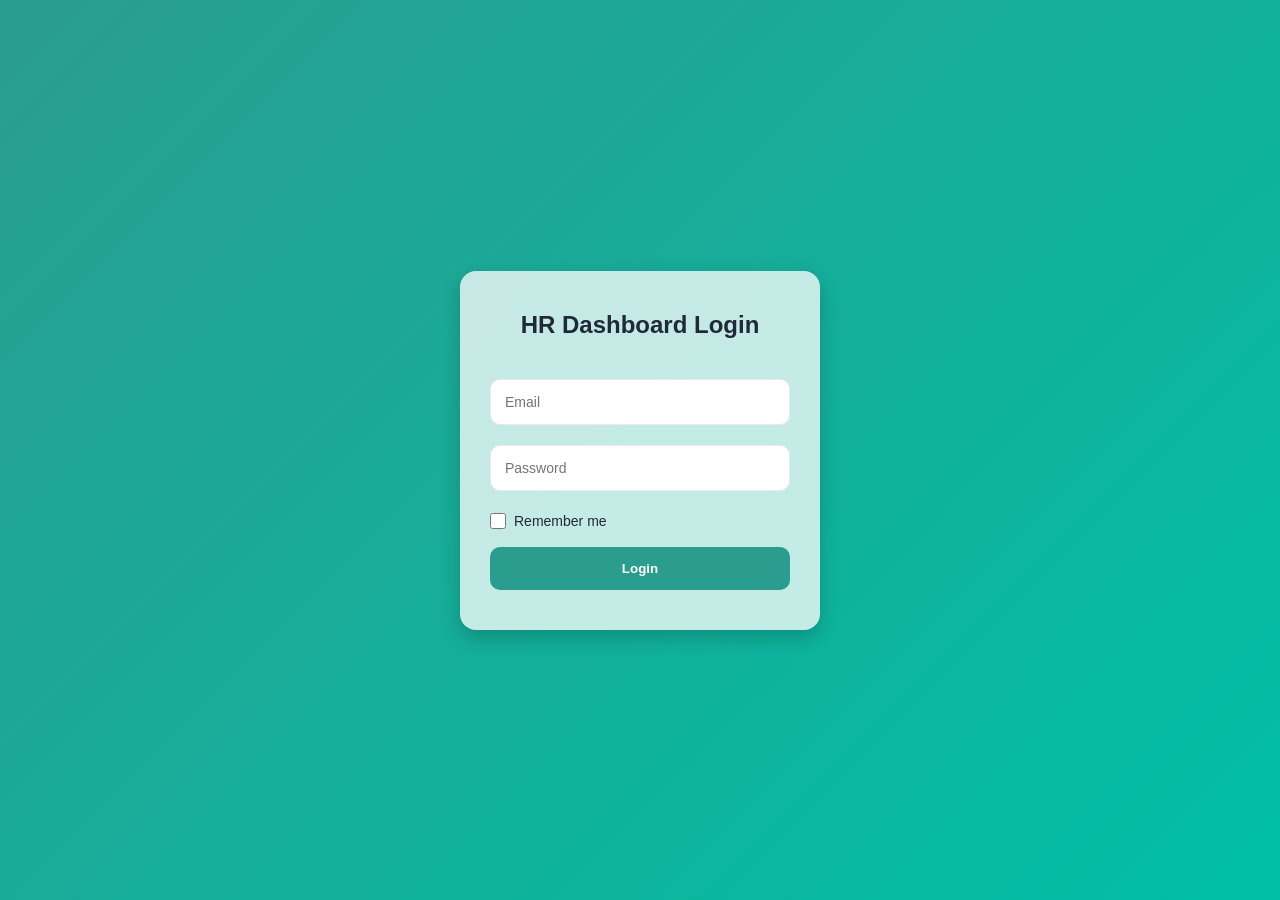
<file: public/index.html>
<!DOCTYPE html>
<html lang="en">
<head>
  <meta charset="UTF-8" />
  <title>HR Dashboard Login</title>
  <meta name="viewport" content="width=device-width, initial-scale=1.0" />
  <link rel="stylesheet" href="css/style.css" />

  <style>
    body {
      margin: 0;
      font-family: 'Trebuchet MS', sans-serif;
      display: flex;
      justify-content: center;
      align-items: center;
      height: 100vh;
      background: linear-gradient(135deg, #2a9d8f, #00bfa5);
      color: var(--text);
      overflow: hidden;
    }

    .login-card {
      background: var(--surface);
      padding: 40px 30px;
      border-radius: 16px;
      box-shadow: 0 8px 20px rgba(0,0,0,0.2);
      width: 360px;
      text-align: center;
      opacity: 0;
      transform: translateY(-30px);
      transition: all 0.6s ease;
    }

    .login-card.active {
      opacity: 1;
      transform: translateY(0);
    }

    .login-card h2 {
      margin-bottom: 30px;
      font-weight: 600;
      color: var(--text);
    }

    .login-card input[type="email"],
    .login-card input[type="password"] {
      width: 100%;
      padding: 14px;
      margin: 10px 0;
      border-radius: 10px;
      border: 1px solid var(--border);
      background: var(--surface-solid);
      color: var(--text);
      font-size: 14px;
      transition: border-color 0.2s;
    }

    .login-card input:focus {
      border-color: #2a9d8f;
      outline: none;
    }

    .login-card .btn {
      width: 100%;
      padding: 14px;
      border: none;
      border-radius: 10px;
      background: #2a9d8f;
      color: #fff;
      font-weight: 600;
      margin-top: 18px;
      cursor: pointer;
      transition: background 0.3s;
    }

    .login-card .btn:hover {
      background: #21867a;
    }

    /* ✅ FIXED REMEMBER ME ALIGNMENT */
    .remember {
      display: flex;
      align-items: center;
      gap: 8px;
      margin-top: 12px;
      font-size: 14px;
      cursor: pointer;
      user-select: none;
    }

    .remember input[type="checkbox"] {
      width: 16px;
      height: 16px;
      cursor: pointer;
    }

    .remember label {
      cursor: pointer;
      line-height: 1;
    }

    .login-card .error {
      color: #ef4444;
      font-size: 14px;
      margin-top: 10px;
      display: none;
    }

    @media(max-width: 400px){
      .login-card {
        width: 90%;
        padding: 30px 20px;
      }
    }
  </style>
</head>
<body>

  <div class="login-card" id="loginCard">
    <h2>HR Dashboard Login</h2>

    <input type="email" id="email" placeholder="Email" />
    <input type="password" id="password" placeholder="Password" />

    <!-- ✅ FIXED MARKUP -->
    <div class="remember">
      <input type="checkbox" id="remember" />
      <label for="remember">Remember me</label>
    </div>

    <button class="btn" id="loginBtn">Login</button>
    <div class="error" id="errorMsg">Please enter email and password!</div>
  </div>

  <script>
    function getCookie(name) {
      const value = `; ${document.cookie}`;
      const parts = value.split(`; ${name}=`);
      if (parts.length === 2) return parts.pop().split(';').shift();
    }

    if (getCookie('token')) {
      window.location.href = 'dashboard.html';
    }
  </script>

  <script src="js/ui.js"></script>

  <script>
    const card = document.getElementById('loginCard');
    setTimeout(() => card.classList.add('active'), 100);

    const loginBtn = document.getElementById('loginBtn');
    const emailInput = document.getElementById('email');
    const passwordInput = document.getElementById('password');
    const errorMsg = document.getElementById('errorMsg');

    loginBtn.addEventListener('click', async () => {
      const email = emailInput.value.trim();
      const password = passwordInput.value.trim();

      if (!email || !password) {
        errorMsg.textContent = 'Please enter email and password!';
        errorMsg.style.display = 'block';
        return;
      }

      try {
        const res = await fetch('/api/login', {
          method: 'POST',
          headers: { 'Content-Type': 'application/json' },
          body: JSON.stringify({ email, password })
        });

        const data = await res.json();

        if (res.status === 200) {
          errorMsg.style.display = 'none';
          window.location.href = '/dashboard';
        } else {
          errorMsg.textContent = data.message;
          errorMsg.style.display = 'block';
        }
      } catch (err) {
        errorMsg.textContent = 'Server error. Try again.';
        errorMsg.style.display = 'block';
      }
    });
  </script>
</body>
</html>
</file>
<file: public/css/style.css>
:root {
  --primary: #2a9d8f;
  --primary-soft: rgba(42, 157, 143, 0.15);
  --bg: #f5f7fb;
  --surface: rgba(255, 255, 255, 0.75);
  --surface-solid: #ffffff;
  --text: #1f2937;
  --text-muted: #6b7280;
  --border: rgba(0, 0, 0, 0.08);
  --success: #22c55e;
  --warning: #f59e0b;
  --danger: #ef4444;
  --info: #3b82f6;
  --radius: 14px;
  --radius-sm: 10px;
  --shadow-soft: 0 10px 30px rgba(0,0,0,0.08);
  --shadow-hover: 0 18px 40px rgba(0,0,0,0.12);
  --blur: blur(14px);
}

[data-theme="dark"] {
  --bg: #0f172a;
  --surface: rgba(30, 41, 59, 0.65);
  --surface-solid: #1e293b;
  --text: #e5e7eb;
  --text-muted: #94a3b8;
  --border: rgba(255, 255, 255, 0.08);
}

* {
  margin: 0;
  padding: 0;
  box-sizing: border-box;
}

body {
  font-family: 'Trebuchet MS', 'Segoe UI', Arial, sans-serif;
  background: var(--bg);
  color: var(--text);
  min-height: 100vh;
  overflow-x: hidden;
}

.app {
  display: flex;
  min-height: 100vh;
}

.sidebar {
  width: 260px;
  background: var(--surface-solid);
  border-right: 1px solid var(--border);
  padding: 24px 18px;
  position: fixed;
  top: 0;
  left: 0;
  height: 100vh;
  z-index: 1001;
  transition: left 0.25s ease;
}

.sidebar h2 {
  color: var(--primary);
  margin-bottom: 30px;
}

.sidebar a,
.sidebar button {
  display: flex;
  align-items: center;
  gap: 12px;
  padding: 12px 14px;
  margin-bottom: 6px;
  border-radius: var(--radius-sm);
  text-decoration: none;
  color: var(--text-muted);
  background: none;
  border: none;
  cursor: pointer;
  font-size: 14px;
  width: 100%;
  text-align: left;
  transition: all 0.25s ease;
}

.sidebar a:hover,
.sidebar a.active,
.sidebar button:hover {
  background: var(--primary-soft);
  color: var(--primary);
}

.main {
  margin-left: 260px;
  width: calc(100% - 260px);
  padding: 30px;
}

.topbar {
  display: flex;
  justify-content: space-between;
  align-items: center;
  gap: 16px;
  margin-bottom: 30px;
}

.topbar h1 {
  font-size: 26px;
}

.menu-btn {
  display: none;
  font-size: 22px;
  padding: 10px 14px;
  background: var(--surface-solid);
  border: 1px solid var(--border);
  border-radius: 10px;
}

.theme-toggle {
  background: var(--surface-solid);
  border: 1px solid var(--border);
  padding: 10px 16px;
  border-radius: 50px;
  cursor: pointer;
  box-shadow: var(--shadow-soft);
}

.card {
  background: var(--surface);
  backdrop-filter: var(--blur);
  border: 1px solid var(--border);
  border-radius: var(--radius);
  padding: 22px;
  box-shadow: var(--shadow-soft);
}

.kpi-grid {
  display: grid;
  grid-template-columns: repeat(auto-fit, minmax(180px, 1fr));
  gap: 20px;
}

.kpi h3 {
  font-size: 14px;
  color: var(--text-muted);
}

.kpi p {
  font-size: 28px;
  font-weight: bold;
  margin-top: 8px;
}

table {
  width: 100%;
  border-collapse: collapse;
  min-width: 600px;
}

th, td {
  padding: 14px;
  text-align: left;
}

th {
  font-size: 13px;
  color: var(--text-muted);
}

tr {
  border-bottom: 1px solid var(--border);
}

.badge {
  padding: 6px 12px;
  border-radius: 50px;
  font-size: 12px;
  font-weight: bold;
}

.badge.success { background: rgba(34,197,94,0.15); color: var(--success); }
.badge.warning { background: rgba(245,158,11,0.15); color: var(--warning); }
.badge.danger { background: rgba(239,68,68,0.15); color: var(--danger); }

.btn {
  padding: 12px 18px;
  border-radius: 12px;
  border: none;
  background: var(--primary);
  color: white;
  font-weight: bold;
  cursor: pointer;
}

#overlay {
  display: none;
}

@media (max-width: 900px) {
  .sidebar {
    left: -260px;
  }

  .sidebar.active {
    left: 0;
  }

  .menu-btn {
    display: block;
  }

  #overlay {
    display: block;
    position: fixed;
    inset: 0;
    background: rgba(0,0,0,0.45);
    z-index: 1000;
  }

  #overlay.hidden {
    display: none;
  }

  .main {
    margin-left: 0;
    width: 100%;
    padding: 16px;
  }

  .topbar h1 {
    font-size: 18px;
  }

  .kpi-grid {
    grid-template-columns: 1fr;
  }

  table {
    display: block;
    overflow-x: auto;
    white-space: nowrap;
  }

  .btn {
    width: 100%;
  }
}
</file>
